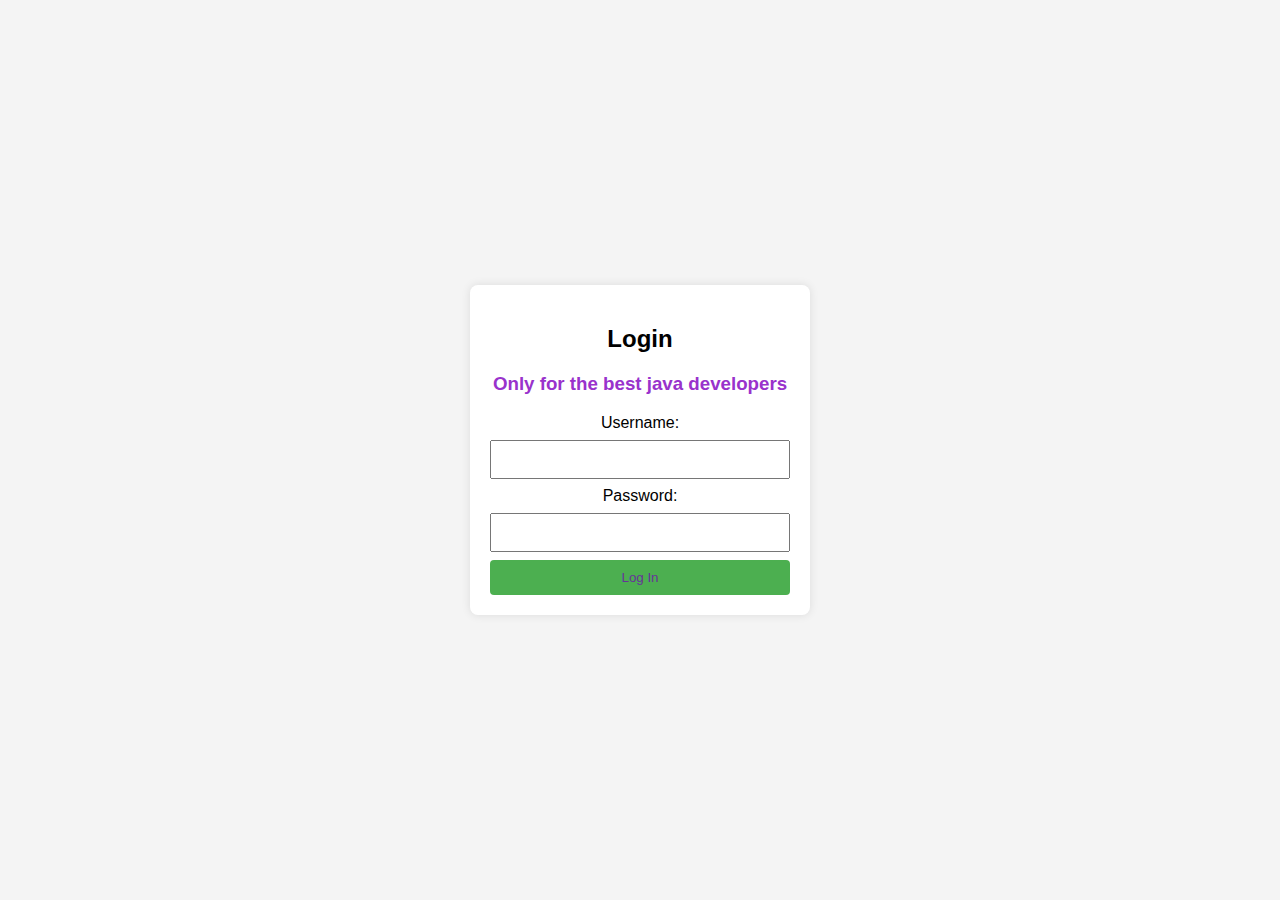
<file: src/main/webapp/Login.html>
<!DOCTYPE html>
<html lang="en">
<head>
    <meta charset="UTF-8">
    <meta name="viewport" content="width=device-width, initial-scale=1.0">
    <title>Login Page</title>
    <link rel="stylesheet" href="CSS/css_login_page.css">
</head>
<body>
<div class="login-container">
    <h2>Login</h2>
    <h3 class="text">Only for the best java developers</h3>
    <form action="/login" method="post">
        <label for="username">Username:</label>
        <input type="text" id="username" name="username" required>
        <br>
        <label for="password">Password:</label>
        <input type="password" id="password" name="password" required>
        <br>
        <button type="submit">Log In</button>
    </form>
</div>
</body>
</html>
</file>
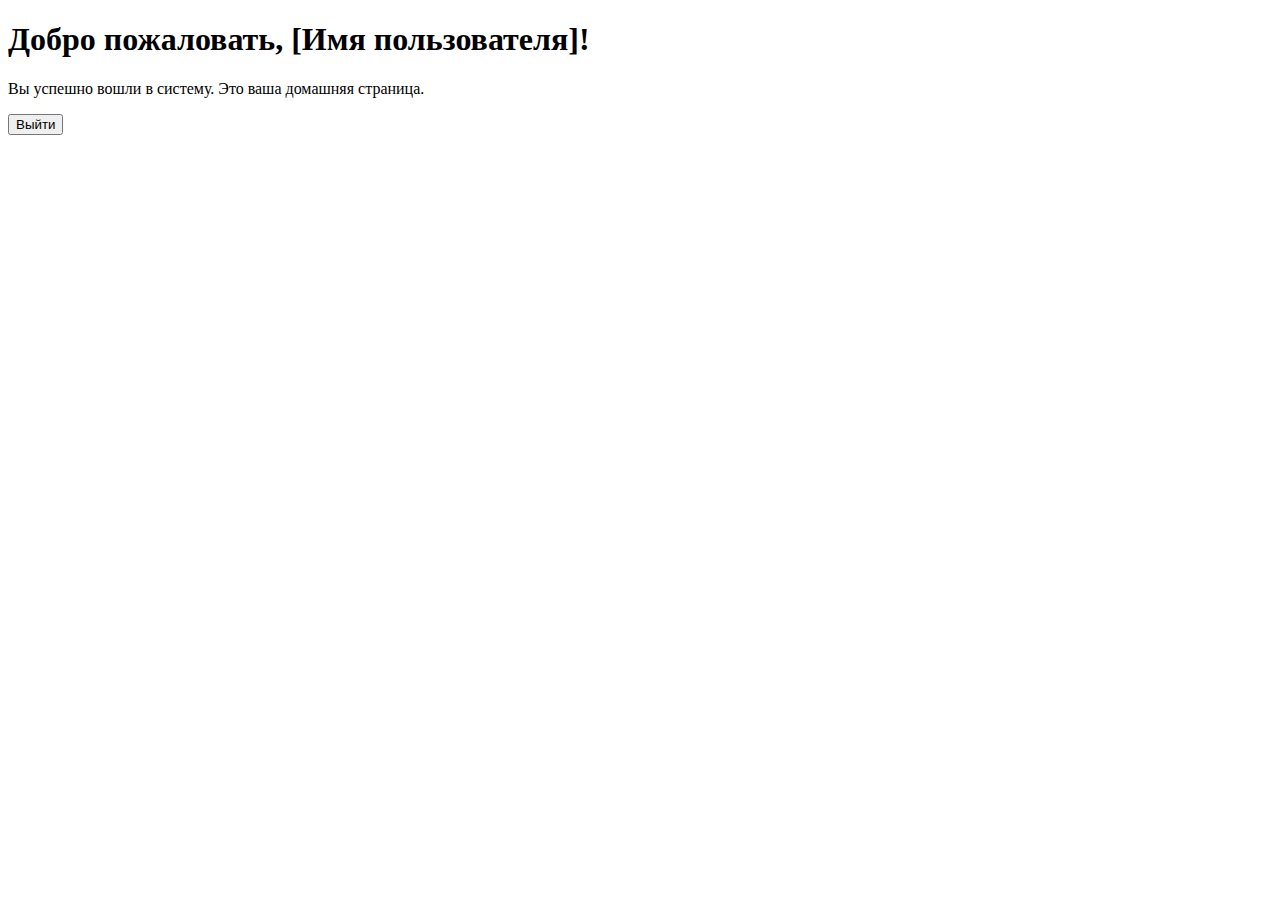
<file: src/main/webapp/userPage.html>
<!DOCTYPE html>
<html>
<head>
    <title>Домашняя страница</title>
</head>
<body>
<h1>Добро пожаловать, [Имя пользователя]!</h1>
<p>Вы успешно вошли в систему. Это ваша домашняя страница.</p>

<!-- Здесь можно добавить дополнительный контент для пользователя -->

<form action="/userPages" method="post">
    <input type="submit" value="Выйти">
</form>
</body>
</html>
</file>
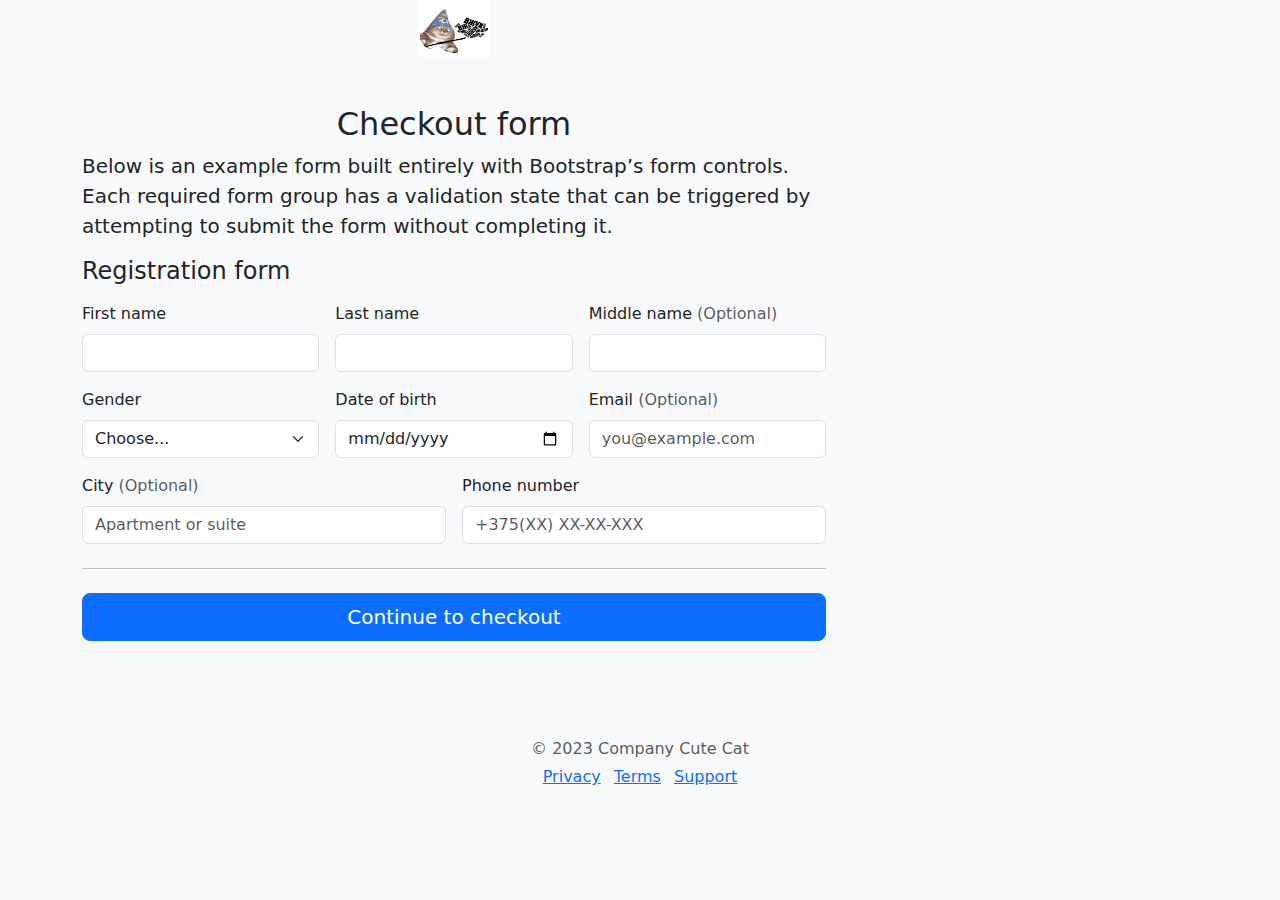
<file: src/main/webapp/html/checkoutForm.html>
<!DOCTYPE html>
<html lang="en">
<head>
    <meta charset="UTF-8">
    <title>Title</title>
    <link rel="stylesheet" href="../css/bootstrap.min.css">



</head>
<body class="bg-body-tertiary">
<!--<svg xmlns="http://www.w3.org/2000/svg" class="d-none">
    <symbol id="check2" viewBox="0 0 16 16">
        <path d="M13.854 3.646a.5.5 0 0 1 0 .708l-7 7a.5.5 0 0 1-.708 0l-3.5-3.5a.5.5 0 1 1 .708-.708L6.5 10.293l6.646-6.647a.5.5 0 0 1 .708 0z"></path>
    </symbol>
    <symbol id="circle-half" viewBox="0 0 16 16">
        <path d="M8 15A7 7 0 1 0 8 1v14zm0 1A8 8 0 1 1 8 0a8 8 0 0 1 0 16z"></path>
    </symbol>
    <symbol id="moon-stars-fill" viewBox="0 0 16 16">
        <path d="M6 .278a.768.768 0 0 1 .08.858 7.208 7.208 0 0 0-.878 3.46c0 4.021 3.278 7.277 7.318 7.277.527 0 1.04-.055 1.533-.16a.787.787 0 0 1 .81.316.733.733 0 0 1-.031.893A8.349 8.349 0 0 1 8.344 16C3.734 16 0 12.286 0 7.71 0 4.266 2.114 1.312 5.124.06A.752.752 0 0 1 6 .278z"></path>
        <path d="M10.794 3.148a.217.217 0 0 1 .412 0l.387 1.162c.173.518.579.924 1.097 1.097l1.162.387a.217.217 0 0 1 0 .412l-1.162.387a1.734 1.734 0 0 0-1.097 1.097l-.387 1.162a.217.217 0 0 1-.412 0l-.387-1.162A1.734 1.734 0 0 0 9.31 6.593l-1.162-.387a.217.217 0 0 1 0-.412l1.162-.387a1.734 1.734 0 0 0 1.097-1.097l.387-1.162zM13.863.099a.145.145 0 0 1 .274 0l.258.774c.115.346.386.617.732.732l.774.258a.145.145 0 0 1 0 .274l-.774.258a1.156 1.156 0 0 0-.732.732l-.258.774a.145.145 0 0 1-.274 0l-.258-.774a1.156 1.156 0 0 0-.732-.732l-.774-.258a.145.145 0 0 1 0-.274l.774-.258c.346-.115.617-.386.732-.732L13.863.1z"></path>
    </symbol>
    <symbol id="sun-fill" viewBox="0 0 16 16">
        <path d="M8 12a4 4 0 1 0 0-8 4 4 0 0 0 0 8zM8 0a.5.5 0 0 1 .5.5v2a.5.5 0 0 1-1 0v-2A.5.5 0 0 1 8 0zm0 13a.5.5 0 0 1 .5.5v2a.5.5 0 0 1-1 0v-2A.5.5 0 0 1 8 13zm8-5a.5.5 0 0 1-.5.5h-2a.5.5 0 0 1 0-1h2a.5.5 0 0 1 .5.5zM3 8a.5.5 0 0 1-.5.5h-2a.5.5 0 0 1 0-1h2A.5.5 0 0 1 3 8zm10.657-5.657a.5.5 0 0 1 0 .707l-1.414 1.415a.5.5 0 1 1-.707-.708l1.414-1.414a.5.5 0 0 1 .707 0zm-9.193 9.193a.5.5 0 0 1 0 .707L3.05 13.657a.5.5 0 0 1-.707-.707l1.414-1.414a.5.5 0 0 1 .707 0zm9.193 2.121a.5.5 0 0 1-.707 0l-1.414-1.414a.5.5 0 0 1 .707-.707l1.414 1.414a.5.5 0 0 1 0 .707zM4.464 4.465a.5.5 0 0 1-.707 0L2.343 3.05a.5.5 0 1 1 .707-.707l1.414 1.414a.5.5 0 0 1 0 .708z"></path>
    </symbol>
</svg>-->

<!--<div class="dropdown position-fixed bottom-0 end-0 mb-3 me-3 bd-mode-toggle">
    <button class="btn btn-bd-primary py-2 dropdown-toggle d-flex align-items-center" id="bd-theme" type="button" aria-expanded="false" data-bs-toggle="dropdown" aria-label="Toggle theme (dark)">
        <svg class="bi my-1 theme-icon-active" width="1em" height="1em"><use href="#moon-stars-fill"></use></svg>
        <span class="visually-hidden" id="bd-theme-text">Toggle theme</span>
    </button>
    <ul class="dropdown-menu dropdown-menu-end shadow" aria-labelledby="bd-theme-text">
        <li>
            <button type="button" class="dropdown-item d-flex align-items-center" data-bs-theme-value="light" aria-pressed="false">
                <svg class="bi me-2 opacity-50 theme-icon" width="1em" height="1em"><use href="#sun-fill"></use></svg>
                Light
                <svg class="bi ms-auto d-none" width="1em" height="1em"><use href="#check2"></use></svg>
            </button>
        </li>
        <li>
            <button type="button" class="dropdown-item d-flex align-items-center active" data-bs-theme-value="dark" aria-pressed="true">
                <svg class="bi me-2 opacity-50 theme-icon" width="1em" height="1em"><use href="#moon-stars-fill"></use></svg>
                Dark
                <svg class="bi ms-auto d-none" width="1em" height="1em"><use href="#check2"></use></svg>
            </button>
        </li>
        <li>
            <button type="button" class="dropdown-item d-flex align-items-center" data-bs-theme-value="auto" aria-pressed="false">
                <svg class="bi me-2 opacity-50 theme-icon" width="1em" height="1em"><use href="#circle-half"></use></svg>
                Auto
                <svg class="bi ms-auto d-none" width="1em" height="1em"><use href="#check2"></use></svg>
            </button>
        </li>
    </ul>
</div>-->


<div class="container">
    <main>
        <div class="col-md-7 col-lg-8 ">
            <img class="d-block mx-auto mb-4" src="../images/vzgukh.jpg" alt="" width="72" height="57"><img/>
            <h2 class="text-center">Checkout form</h2>
            <p class="lead">Below is an example form built entirely with Bootstrap’s form controls. Each required form group has a validation state that can be triggered by attempting to submit the form without completing it.</p>
        </div>

        <!--<div class="row g-5">-->
            <div class="col-md-7 col-lg-8 " >
                <h4 class="mb-3">Registration form </h4>
                <form class="needs-validation" novalidate="" action="/sign_up" method="post">
                    <div class="row g-3">
                        <div class="col-sm-4">
                            <label for="firstName" class="form-label">First name</label>
                            <input type="text" class="form-control" id="firstName" name="firstName" placeholder="" value="" required="">
                            <div class="invalid-feedback">
                                Valid first name is required.
                            </div>
                        </div>

                        <div class="col-sm-4">
                            <label for="lastName" class="form-label">Last name</label>
                            <input type="text" class="form-control" id="lastName" name="lastName" placeholder="" value="" required="">
                            <div class="invalid-feedback">
                                Valid last name is required.
                            </div>
                        </div>
                        <div class="col-sm-4">
                            <label for="middleName" class="form-label">Middle name <span class="text-body-secondary">(Optional)</span></label>
                            <input type="text" class="form-control" id="middleName" name="middleName"><!--placeholder="" value="" required=""-->
                            <div class="invalid-feedback">
                                Valid first name is required.
                            </div>
                        </div>
                        <div class="col-md-4">
                            <label for="gender" class="form-label">Gender</label>
                            <select class="form-select" id="gender" name="gender" required="">
                                <option value="">Choose...</option>
                                <option>male</option>
                                <option>female</option>
                                <option>transgender</option>
                                <option>undefined</option>
                            </select>
                            <div class="invalid-feedback">
                                Please select a valid country.
                            </div>
                        </div>

                        <div class="col-sm-4">
                            <label for="date" class="form-label">Date of birth</label>
                            <input type="date" class="form-control" id="date" name="date" placeholder="" value="" required="">
                            <div class="invalid-feedback">
                                Valid first name is required.
                            </div>
                        </div>



                        <div class="col-4">
                            <label for="email" class="form-label">Email <span class="text-body-secondary">(Optional)</span></label>
                            <input type="email" class="form-control" id="email" name="email" placeholder="you@example.com">
                            <div class="invalid-feedback">
                                Please enter a valid email address for shipping updates.
                            </div>
                        </div>

                        <div class="col-6">
                            <label for="address" class="form-label">City <span class="text-body-secondary">(Optional)</span></label>
                            <input type="text" class="form-control" id="address" name="address" placeholder="Apartment or suite">
                        </div>


                        <div class="col-md-6">
                            <label for="phoneNumb" class="form-label">Phone number</label>
                            <input type="tel" value="" class="form-control tel" id="phoneNumb" name="phoneNumb" placeholder="+375(XX) XX-XX-XXX" required="">
                            <div class="invalid-feedback">
                                Zip code required.
                            </div>
                        </div>

                      <!--  <div class="col-12">
                            <label for="username" class="form-label">Username</label>
                            <div class="input-group has-validation">
                                <span class="input-group-text">@</span>
                                <input type="text" class="form-control" id="username" placeholder="Username" required="">
                                <div class="invalid-feedback">
                                    Your username is required.
                                </div>
                            </div>
                        </div>-->



                  <!--      <div class="col-12">
                            <label for="address" class="form-label">Address</label>
                            <input type="text" class="form-control" id="address" placeholder="1234 Main St" required="">
                            <div class="invalid-feedback">
                                Please enter your shipping address.
                            </div>
                        </div>
-->
                      <!--  <div class="col-12">
                            <label for="address2" class="form-label">Address 2 <span class="text-body-secondary">(Optional)</span></label>
                            <input type="text" class="form-control" id="address2" placeholder="Apartment or suite">
                        </div>-->

                        <!--<div class="col-md-5">
                            <label for="country" class="form-label">Country</label>
                            <select class="form-select" id="country" required="">
                                <option value="">Choose...</option>
                                <option>United States</option>
                            </select>
                            <div class="invalid-feedback">
                                Please select a valid country.
                            </div>
                        </div>

                        <div class="col-md-4">
                            <label for="state" class="form-label">State</label>
                            <select class="form-select" id="state" required="">
                                <option value="">Choose...</option>
                                <option>California</option>
                            </select>
                            <div class="invalid-feedback">
                                Please provide a valid state.
                            </div>
                        </div>
                        <div class="col-md-3">
                            <label for="zip" class="form-label">Zip</label>
                            <input type="text" class="form-control" id="zip" placeholder="" required="">
                            <div class="invalid-feedback">
                                Zip code required.
                            </div>
                        </div>-->

                    </div>

               <!--    <hr class="my-4">
                    <h5 class="mb-3">Do you like kitties?</h5>
-->
                   <!-- <div class="form-check">
                        <input type="checkbox" class="form-check-input" id="same-address">
                        <label class="form-check-label" for="same-address">Shipping address is the same as my billing address</label>
                    </div>

                    <div class="form-check">
                        <input type="checkbox" class="form-check-input" id="save-info">
                        <label class="form-check-label" for="save-info">Save this information for next time</label>
                    </div>

                    <hr class="my-4">

                    <h4 class="mb-3">Payment</h4>-->

                  <!--  <div class="my-3">
                        <div class="form-check">
                            <input id="credit" name="paymentMethod" type="radio" class="form-check-input" checked="" required="">
                            <label class="form-check-label" for="credit">Yes, I do</label>
                        </div>
                        <div class="form-check">
                            <input id="debit" name="paymentMethod" type="radio" class="form-check-input" required="">
                            <label class="form-check-label" for="debit">No, I don't, I adore them.</label>
                        </div>
                        <div class="form-check">
                            <input id="paypal" name="paymentMethod" type="radio" class="form-check-input" required="">
                            <label class="form-check-label" for="paypal">Kitties, this is my life.</label>
                        </div>
                    </div>
-->
                   <!-- <div class="row gy-3">
                        <div class="col-md-6">
                            <label for="cc-name" class="form-label">Name on card</label>
                            <input type="text" class="form-control" id="cc-name" placeholder="" required="">
                            <small class="text-body-secondary">Full name as displayed on card</small>
                            <div class="invalid-feedback">
                                Name on card is required
                            </div>
                        </div>

                        <div class="col-md-6">
                            <label for="cc-number" class="form-label">Credit card number</label>
                            <input type="text" class="form-control" id="cc-number" placeholder="" required="">
                            <div class="invalid-feedback">
                                Credit card number is required
                            </div>
                        </div>

                        <div class="col-md-3">
                            <label for="cc-expiration" class="form-label">Expiration</label>
                            <input type="text" class="form-control" id="cc-expiration" placeholder="" required="">
                            <div class="invalid-feedback">
                                Expiration date required
                            </div>
                        </div>

                        <div class="col-md-3">
                            <label for="cc-cvv" class="form-label">CVV</label>
                            <input type="text" class="form-control" id="cc-cvv" placeholder="" required="">
                            <div class="invalid-feedback">
                                Security code required
                            </div>
                        </div>
                    </div>-->

                    <hr class="my-4">

                    <button class="w-100 btn btn-primary btn-lg" type="submit">Continue to checkout</button>
                </form>
            </div>
        <!--</div>-->
    </main>

    <footer class="my-5 pt-5 text-body-secondary text-center text-small">
        <p class="mb-1">© 2023 Company Cute Cat</p>
        <ul class="list-inline">
            <li class="list-inline-item"><a href="#">Privacy</a></li>
            <li class="list-inline-item"><a href="#">Terms</a></li>
            <li class="list-inline-item"><a href="https://www.youtube.com/watch?v=SQJrYw1QvSQ">Support</a></li>
        </ul>
    </footer>
</div>
<!--<script src="/docs/5.3/dist/js/bootstrap.bundle.min.js" integrity="sha384-C6RzsynM9kWDrMNeT87bh95OGNyZPhcTNXj1NW7RuBCsyN/o0jlpcV8Qyq46cDfL" crossorigin="anonymous"></script>-->

<script src="../js/telMask.js"></script>
<script src="../js/checkout.js"></script>
<script src="../js/bootstrap.bundle.min.js"></script>
<!--<script src="checkout.js"></script>-->

</body>
</html>
</file>
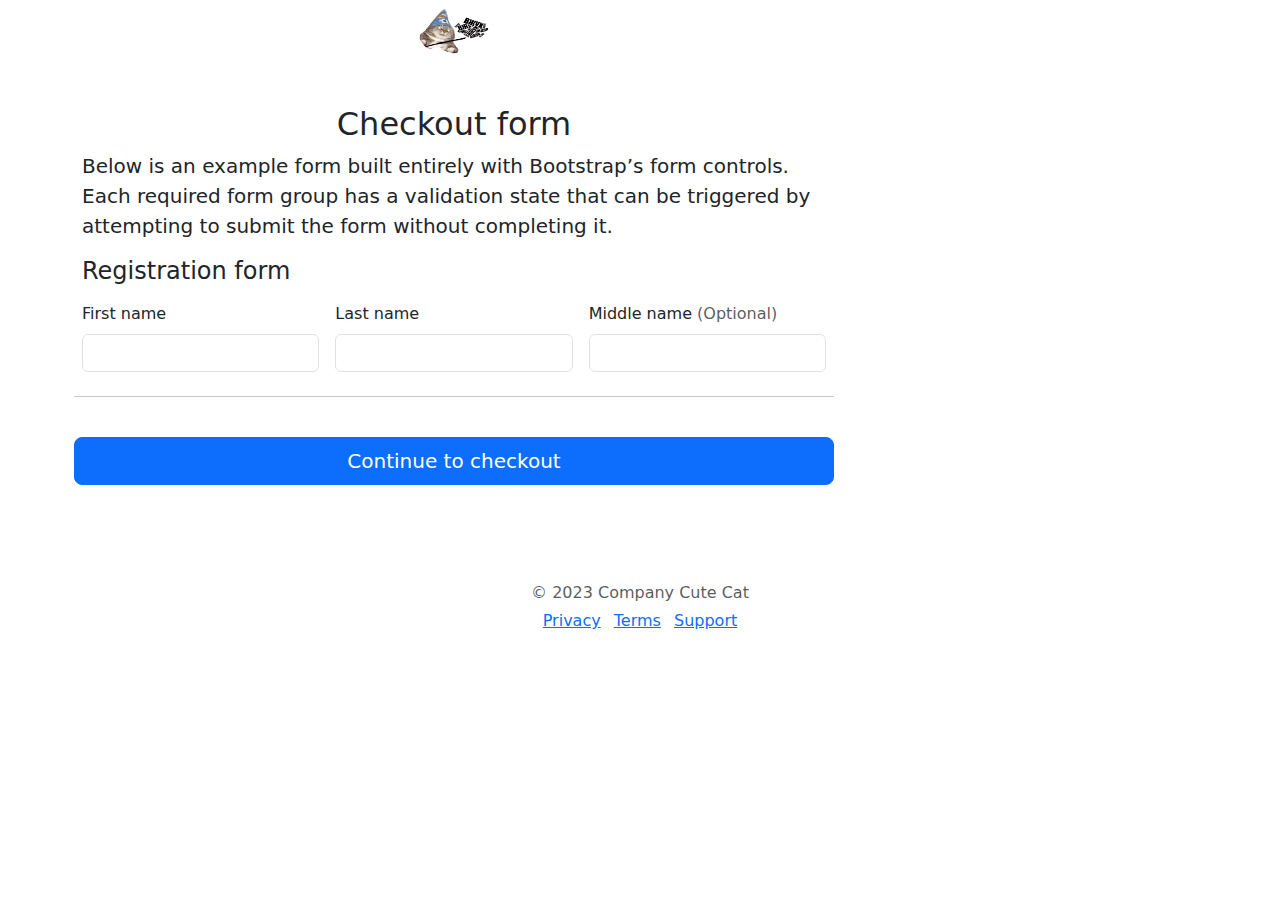
<file: src/main/webapp/html/Form.html>
<!DOCTYPE html>
<html lang="en">
<head>
    <meta charset="UTF-8">
    <title>Title</title>
    <link rel="stylesheet" href="../css/bootstrap.min.css">

</head>
<body>


<div class="container">
    <main>
        <div class="col-md-7 col-lg-8 ">
            <img class="d-block mx-auto mb-4" src="../images/vzgukh.jpg" alt="" width="72" height="57"><img/>
            <h2 class="text-center">Checkout form</h2>
            <p class="lead">Below is an example form built entirely with Bootstrap’s form controls. Each required form group has a validation state that can be triggered by attempting to submit the form without completing it.</p>
        </div>

        <!--<div class="row g-5">-->
        <div class="col-md-7 col-lg-8 " >
            <h4 class="mb-3">Registration form </h4>
            <form action="/sign_up" method="post">
                <div class="row g-3">
                    <div class="col-sm-4">
                        <label for="firstName" class="form-label">First name</label>
                        <input type="text" class="form-control" id="firstName" name="firstName" > <!--placeholder="" value="" required=""-->
                        <div class="invalid-feedback">
                            Valid first name is required.
                        </div>
                    </div>

                    <div class="col-sm-4">
                        <label for="lastName" class="form-label">Last name</label>
                        <input type="text" class="form-control" id="lastName" placeholder="" value="" required="">
                        <div class="invalid-feedback">
                            Valid last name is required.
                        </div>
                    </div>
                    <div class="col-sm-4">
                        <label for="middleName" class="form-label">Middle name <span class="text-body-secondary">(Optional)</span></label>
                        <input type="text" class="form-control" id="middleName" ><!--placeholder="" value="" required=""-->
                        <div class="invalid-feedback">
                            Valid first name is required.
                        </div>
                    </div>


                <hr class="my-4">

                <button class="w-100 btn btn-primary btn-lg" type="submit">Continue to checkout</button>
               </div>
            </form>
        </div>
        <!--</div>-->
    </main>

    <footer class="my-5 pt-5 text-body-secondary text-center text-small">
        <p class="mb-1">© 2023 Company Cute Cat</p>
        <ul class="list-inline">
            <li class="list-inline-item"><a href="#">Privacy</a></li>
            <li class="list-inline-item"><a href="#">Terms</a></li>
            <li class="list-inline-item"><a href="https://www.youtube.com/watch?v=SQJrYw1QvSQ">Support</a></li>
        </ul>
    </footer>
</div>


</body>
</html>
</file>
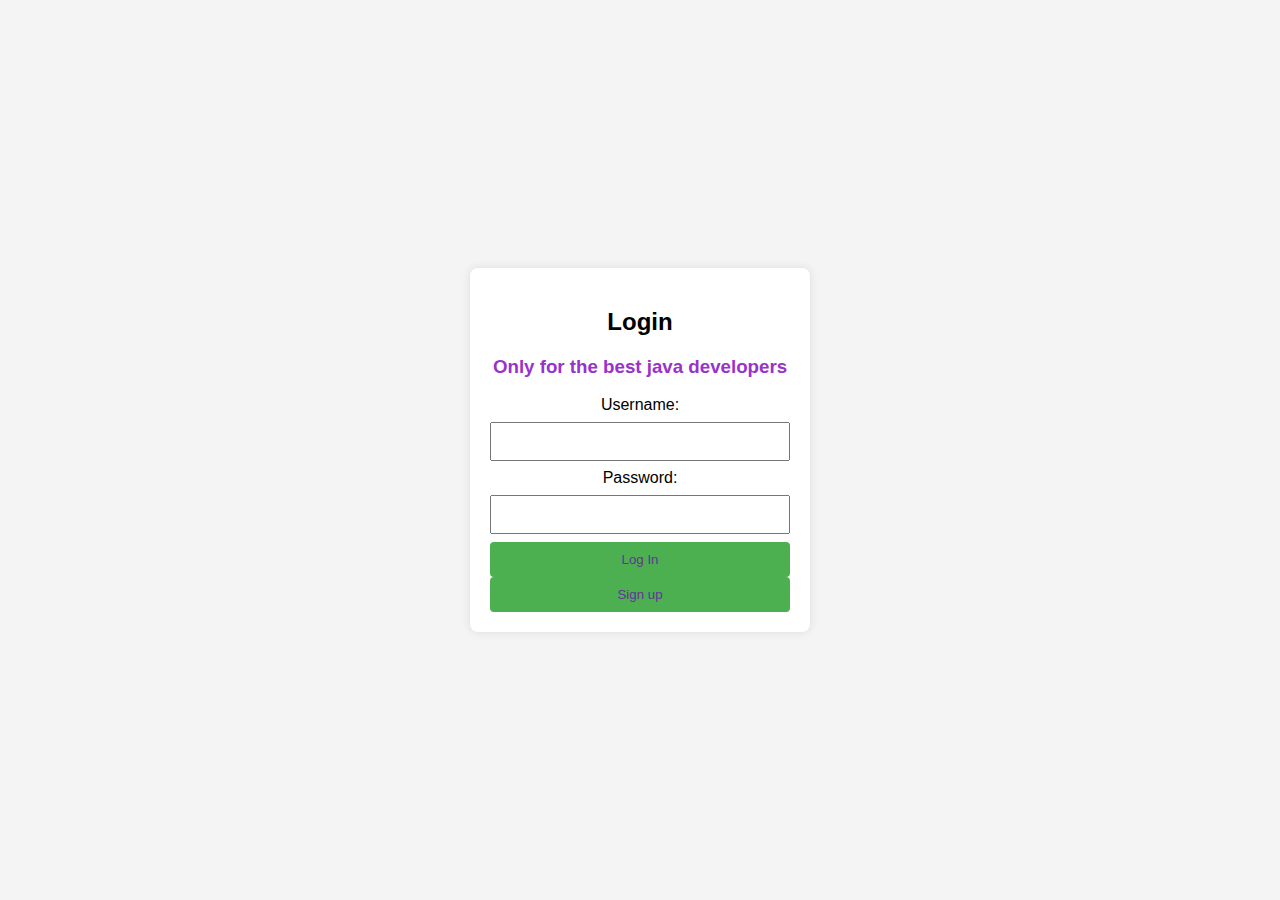
<file: src/main/webapp/html/Login.html>
<!DOCTYPE html>
<html lang="en">
<head>
    <meta charset="UTF-8">
    <meta name="viewport" content="width=device-width, initial-scale=1.0">
    <title>Login Page</title>
    <link rel="stylesheet" href="../CSS/css_login_page.css">
</head>
<body>
<div class="login-container">
    <h2>Login</h2>
    <h3 class="text">Only for the best java developers</h3>
    <form action="/login" method="post">
        <label for="username">Username:</label>
        <input type="text" id="username" name="username" required>
        <br>
        <label for="password">Password:</label>
        <input type="password" id="password" name="password" required>
        <br>
        <button type="submit">Log In</button>

    </form>
    <form action="/sign_up" method="get">
        <button id = "sign up" type="submit">Sign up</button>
    </form>
</div>
</body>
</html>
</file>
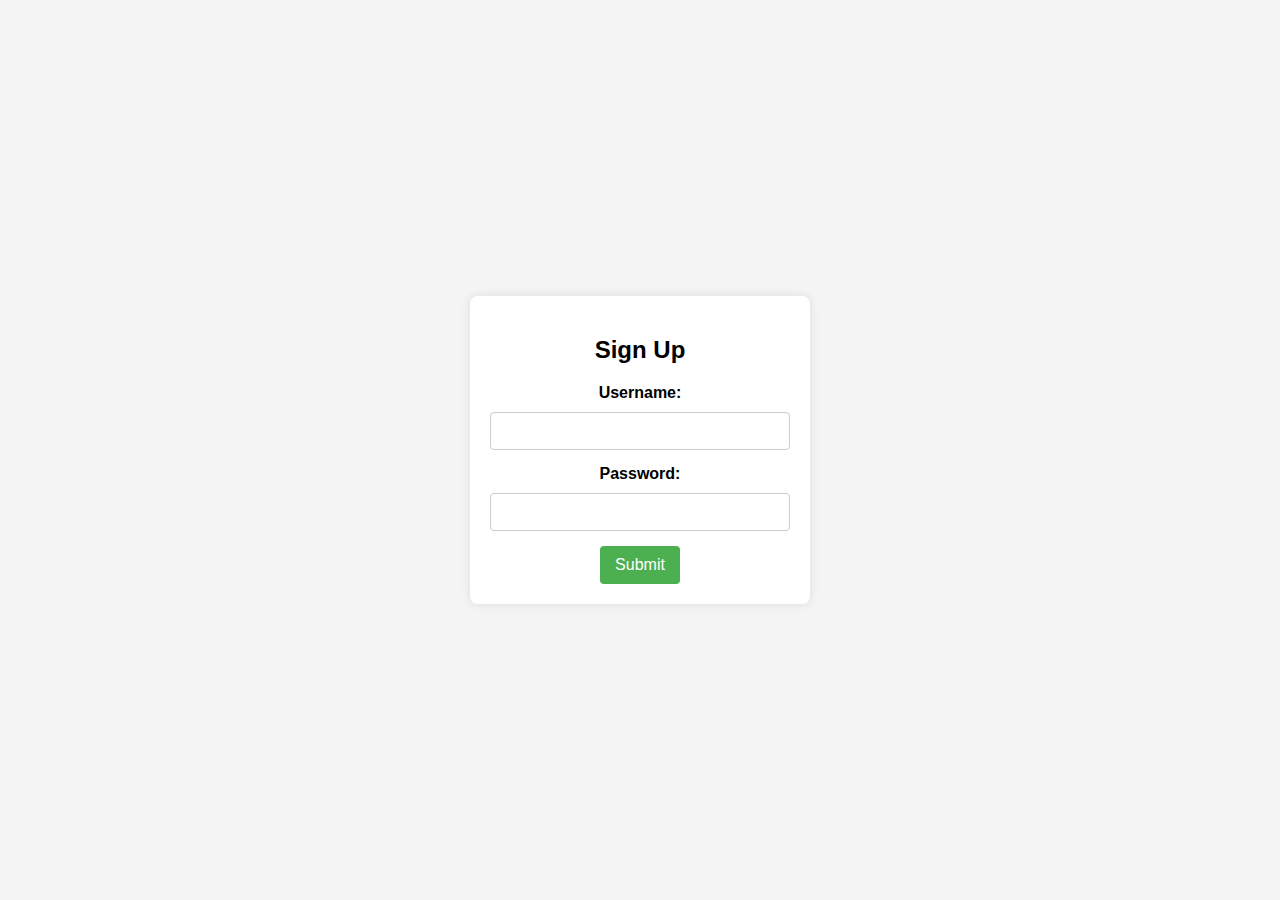
<file: src/main/webapp/html/signUp.html>
<!DOCTYPE html>
<html lang="en">
<head>
    <meta charset="UTF-8">
    <meta name="viewport" content="width=device-width, initial-scale=1.0">
    <title>Sign Up</title>
    <link rel="stylesheet" href="../CSS/css_sigh_up_page.css">
</head>
<body>
<form action="/sign_up" method="post">
    <h2>Sign Up</h2>
    <label for="username">Username:</label>
    <input type="text" id="username" name="username" required>
    <label for="password">Password:</label>
    <input type="password" id="password" name="password" required>
    <button type="submit">Submit</button>
</form>

</body>
</html>
</file>
<file: src/main/webapp/CSS/css_login_page.css>
body {
    font-family: Arial, sans-serif;
    background-color: #f4f4f4;
    margin: 0;
    display: flex;
    justify-content: center;
    align-items: center;
    height: 100vh;
}
.login-container {
    background-color: #fff;
    padding: 20px;
    border-radius: 8px;
    box-shadow: 0 0 10px rgba(0, 0, 0, 0.1);
    width: 300px;
    text-align: center;
}
.text {
    color: darkorchid;


}
input {
    width: 100%;
    padding: 10px;
    margin: 8px 0;
    box-sizing: border-box;
}
button {
    background-color: #4caf50;
    color: rebeccapurple;
    padding: 10px;
    border: none;
    border-radius: 4px;
    cursor: pointer;
    width: 100%;
}
</file>
<file: src/main/webapp/CSS/css_sigh_up_page.css>
body {
    font-family: Arial, sans-serif;
    background-color: #f4f4f4;
    margin: 0;
    padding: 0;
    display: flex;
    align-items: center;
    justify-content: center;
    height: 100vh;
}

form {
    background-color: #fff;
    border-radius: 8px;
    box-shadow: 0 0 10px rgba(0, 0, 0, 0.1);
    padding: 20px;
    width: 300px;
    text-align: center;
}

label {
    display: block;
    margin-bottom: 10px;
    font-weight: bold;
}

input {
    width: 100%;
    padding: 10px;
    margin-bottom: 15px;
    box-sizing: border-box;
    border: 1px solid #ccc;
    border-radius: 4px;
    font-size: 14px;
}

button {
    background-color: #4caf50;
    color: #fff;
    border: none;
    padding: 10px 15px;
    border-radius: 4px;
    cursor: pointer;
    font-size: 16px;
}

button:hover {
    background-color: #45a049;
}
</file>
